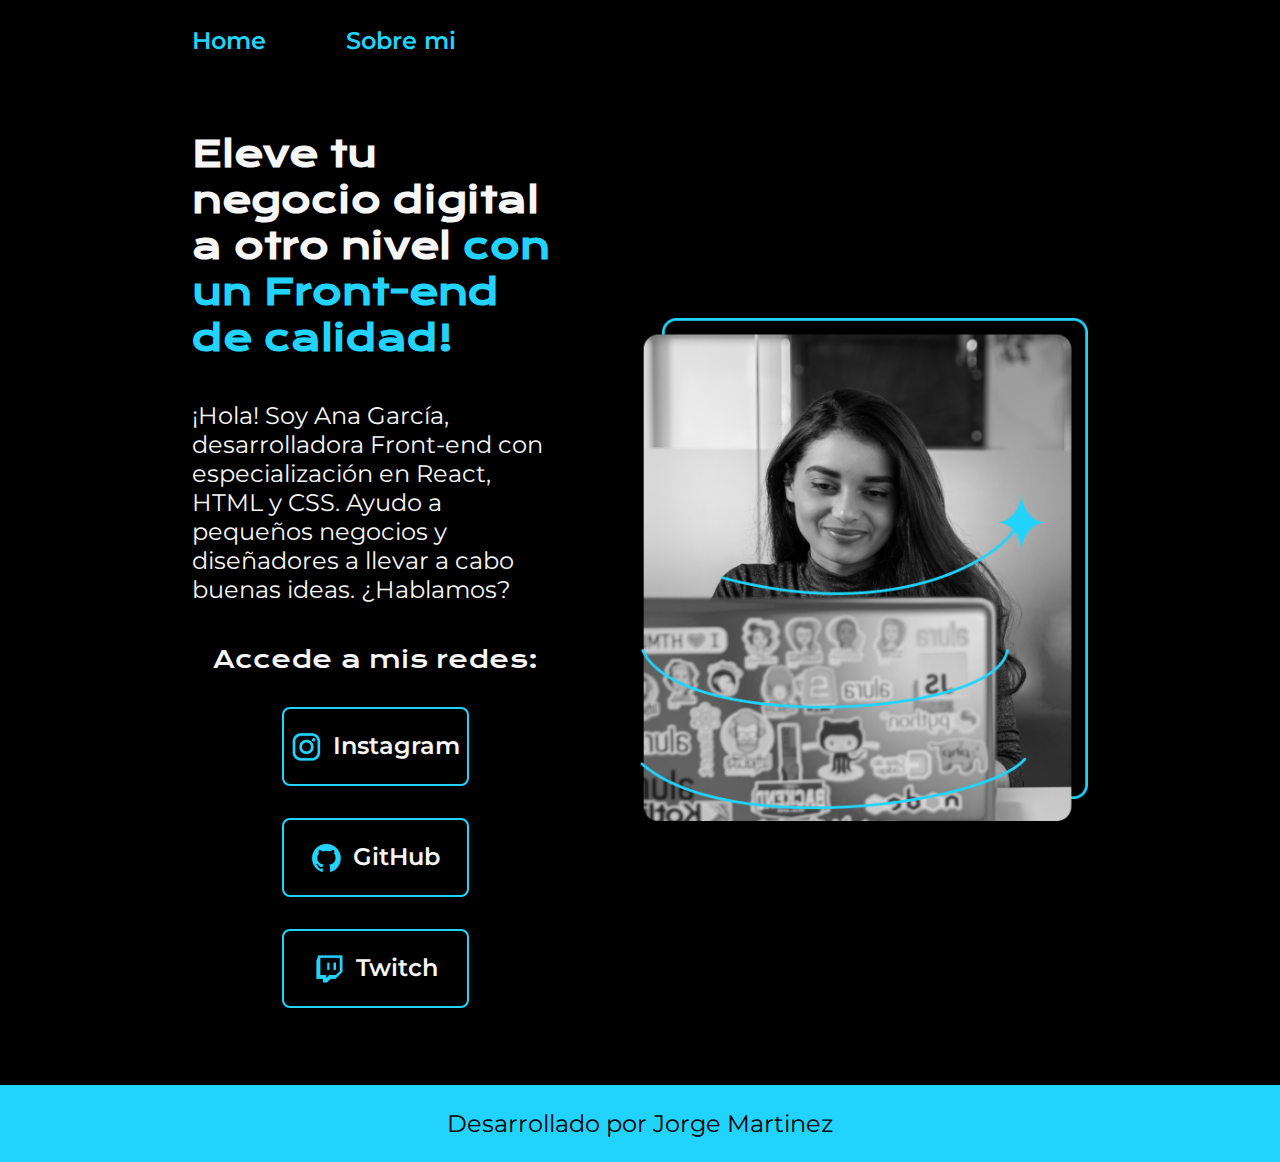
<file: index.html>
<!DOCTYPE html>
<html lang="es-mx">
<head>
    <meta charset="UTF-8"> 
    <meta http-equiv="X-UA-Compatible" content="IE=edge">
    <meta name="viewport" content="width=device-width, initial-scale=1.0">
    <title>Portafolio</title>
    <link rel="stylesheet" href="/styles/style.css">

</head>
<body>
    <header class="header">
        <nav class="header__menu">
            <a class="header__menu__link" href="index.html">Home</a>
            <a class="header__menu__link" href="about.html">Sobre mi</a>
        </nav>
    </header>   
    <main class="presentacion">
        <section class="presentacion__contenido">
        <h1 class="presentacion__contenido__titulo">
                Eleve tu negocio digital a otro nivel 
                <strong class="titulo-destaque">con un Front-end de calidad!
                </strong></h1>
                <p class="presentacion__contenido__texto">¡Hola! Soy Ana García, desarrolladora Front-end con
                    especialización en React, HTML y CSS. Ayudo a pequeños
                    negocios y diseñadores a llevar a cabo buenas ideas.
                    ¿Hablamos?

                </p>
                <div class="presentacion__enlaces">
                <h2 class="presesntacion__enlaces__subtitulo">Accede a mis redes:</h2>
                <a class= "presentacion__enlaces__link" href="https://instagram.com/">
                    <img src="./assets/instagram.png">
                    Instagram</a>
                <a class="presentacion__enlaces__link" href="https://github.com/">
                    <img src="./assets/github.png">
                    GitHub</a>
                <a class="presentacion__enlaces__link" href="https://www.twitch.tv/">
                    <img src="./assets/twitch.png">
                    Twitch</a>
                </div>

            </section>
            <img class="presetacion__imagen" src="./assets/Imagem.png" alt="Foto de Ana García desarrolando un proyecto">
    </main>
    <footer class="footer">
        <p>Desarrollado por Jorge Martinez</p>
    </footer>
</body>
</html>
</file>
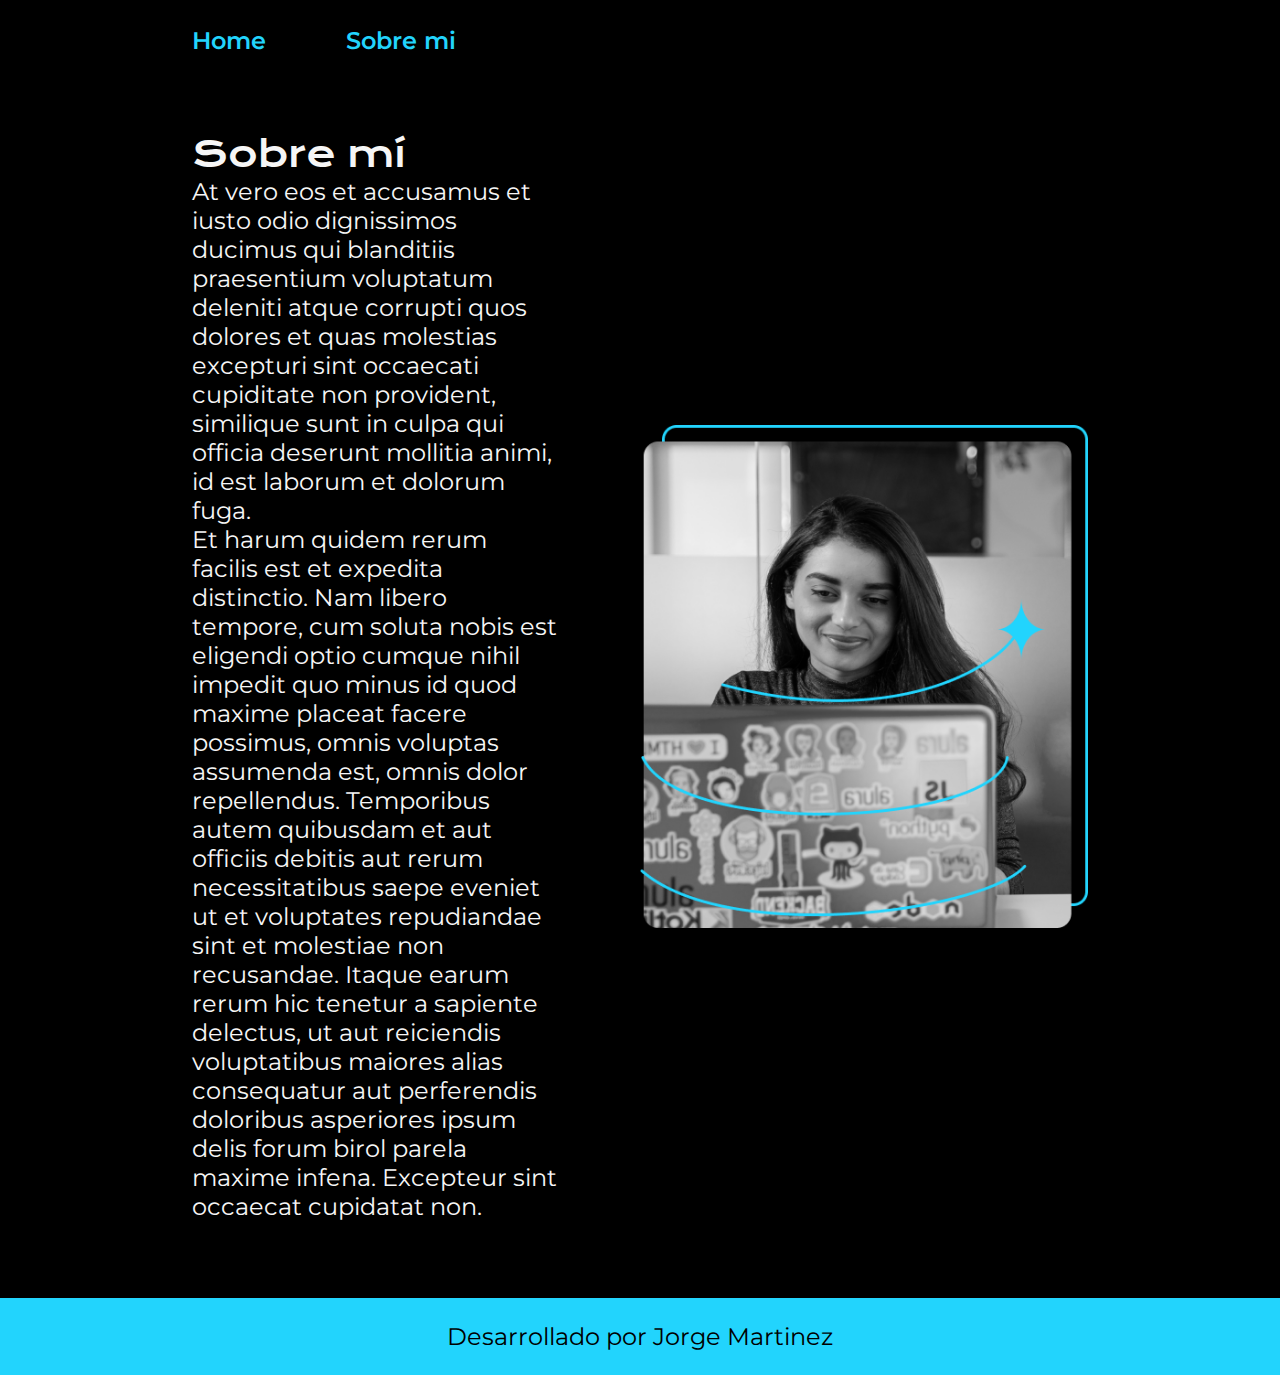
<file: about.html>
<!DOCTYPE html>
<html lang="es">
<head>
    <meta charset="UTF-8">
    <meta name="viewport" content="width=device-width, initial-scale=1.0">
    <title>Sobre mi</title>
    <link rel="stylesheet" href="./styles/style.css">
</head>
<body>
    <header class="header">
        <nav class="header__menu">
            <a class="header__menu__link" href="index.html">Home</a>
            <a class="header__menu__link" href="about.html">Sobre mi</a>
        </nav>
    </header>
    <main class="presentacion">
        <section class="presentacion__contenido">
            <h class="presentacion__contenido__titulo">Sobre mí</h1>
            <p class="presentacion__contenido__texto">At vero eos et accusamus et iusto odio dignissimos ducimus qui blanditiis praesentium voluptatum deleniti atque corrupti quos dolores et quas molestias excepturi sint occaecati cupiditate non provident, similique sunt in culpa qui officia deserunt mollitia animi, id est laborum et dolorum fuga.</p>
            <p class="presentacion__contenido__texto">Et harum quidem rerum facilis est et expedita distinctio. Nam libero tempore, cum soluta nobis est eligendi optio cumque nihil impedit quo minus id quod maxime placeat facere possimus, omnis voluptas assumenda est, omnis dolor repellendus. Temporibus autem quibusdam et aut officiis debitis aut rerum necessitatibus saepe eveniet ut et voluptates repudiandae sint et molestiae non recusandae. Itaque earum rerum hic tenetur a sapiente delectus, ut aut reiciendis voluptatibus maiores alias consequatur aut perferendis doloribus asperiores ipsum delis forum birol parela maxime infena. Excepteur sint occaecat cupidatat non.</p>

        </section>
        <img class="presetacion__imagen" src="./assets/Imagem.png" alt="Foto de Ana García desarrolando un proyecto">

    </main>  
    <footer class="footer">
        <p>Desarrollado por Jorge Martinez</p>
    </footer>
</body>
</html>
</file>
<file: styles/style.css>
@import url('https://fonts.googleapis.com/css2?family=Krona+One&family=Montserrat&display=swap');
:root{
    --color-primario:#000000;
    --color-secunadrio:#F6F6F6; 
    --color-terciario:#22D4FD;
    --color-hover:#272727;

    --fuente-montserrat: 'Montserrat', sans serif;
    --fuente-krona: 'Krona One', sans serif;
}

*{
    padding: 0;
    margin:0;
}

body{
    background-color: var(--color-primario);
    color: var(--color-secunadrio);
    box-sizing: border-box;
}

.header{
    padding: 2% 0% 0% 15%;
}

.header__menu{
    display: flex;
    gap: 80px;
}

.header__menu__link{
    font-family: var(--fuente-montserrat);
    font-size: 1.5rem;
    font-weight: 600;
    color: var(--color-terciario);
    text-decoration: none;
}

.presentacion{
    display: flex;
    align-items: center;
    padding: 6% 15%;
    justify-content: space-between;
    gap: 82px;
}   

.presentacion__contenido{
    width: 50%;
    display: flex;
    flex-direction: column; 
    gap: 40px;
}

.presentacion__contenido__titulo{

    font-size: 2.25rem;
    font-family: var(--fuente-krona);
}

.titulo-destaque {
    color: var(--color-terciario); ;
}

.presentacion__contenido__texto{
    font-size: 1.5rem;
    font-family: var(--fuente-montserrat);
}

.presentacion__enlaces{
    display: flex;
    justify-content: space-between;
    flex-direction: column;
    align-items: center;
    gap: 32px;
}

.presesntacion__enlaces__subtitulo{
    font-family: var(--fuente-krona);
    font-size: 1.5rem;
    font-weight: 400;
}

.presentacion__enlaces__link{
    width: 50%;
    text-align: center;
    padding: 21.5px 0;
    border-radius: 8px;
    font-family: var(--fuente-montserrat);
    font-size: 1.5rem;
    font-weight: 600;
    text-decoration: none;
    color: var(--color-secunadrio);
    border: 2px solid var(--color-terciario);
    display: flex;
    justify-content: center;
    gap: 10px;

}

.presentacion__enlaces__link:hover{

    background-color: var(--color-hover);
}

.presetacion__imagen{
    width: 50%;
}

.footer{
    background-color: var(--color-terciario);
    padding: 24px;
    color: var(--color-primario);
    text-align: center;
    font-family: var(--fuente-montserrat);
    font-size: 1.5rem;
    font-weight: 400;
}

@media (max-width: 1200px){

    .header{
        padding: 10%;
    }

    .header__menu{
        justify-content: center;
    }

    .presentacion{
        flex-direction: column-reverse;
        padding: 5%;
    }

    .presentacion__contenido{
        width: auto;
    }

}
</file>
